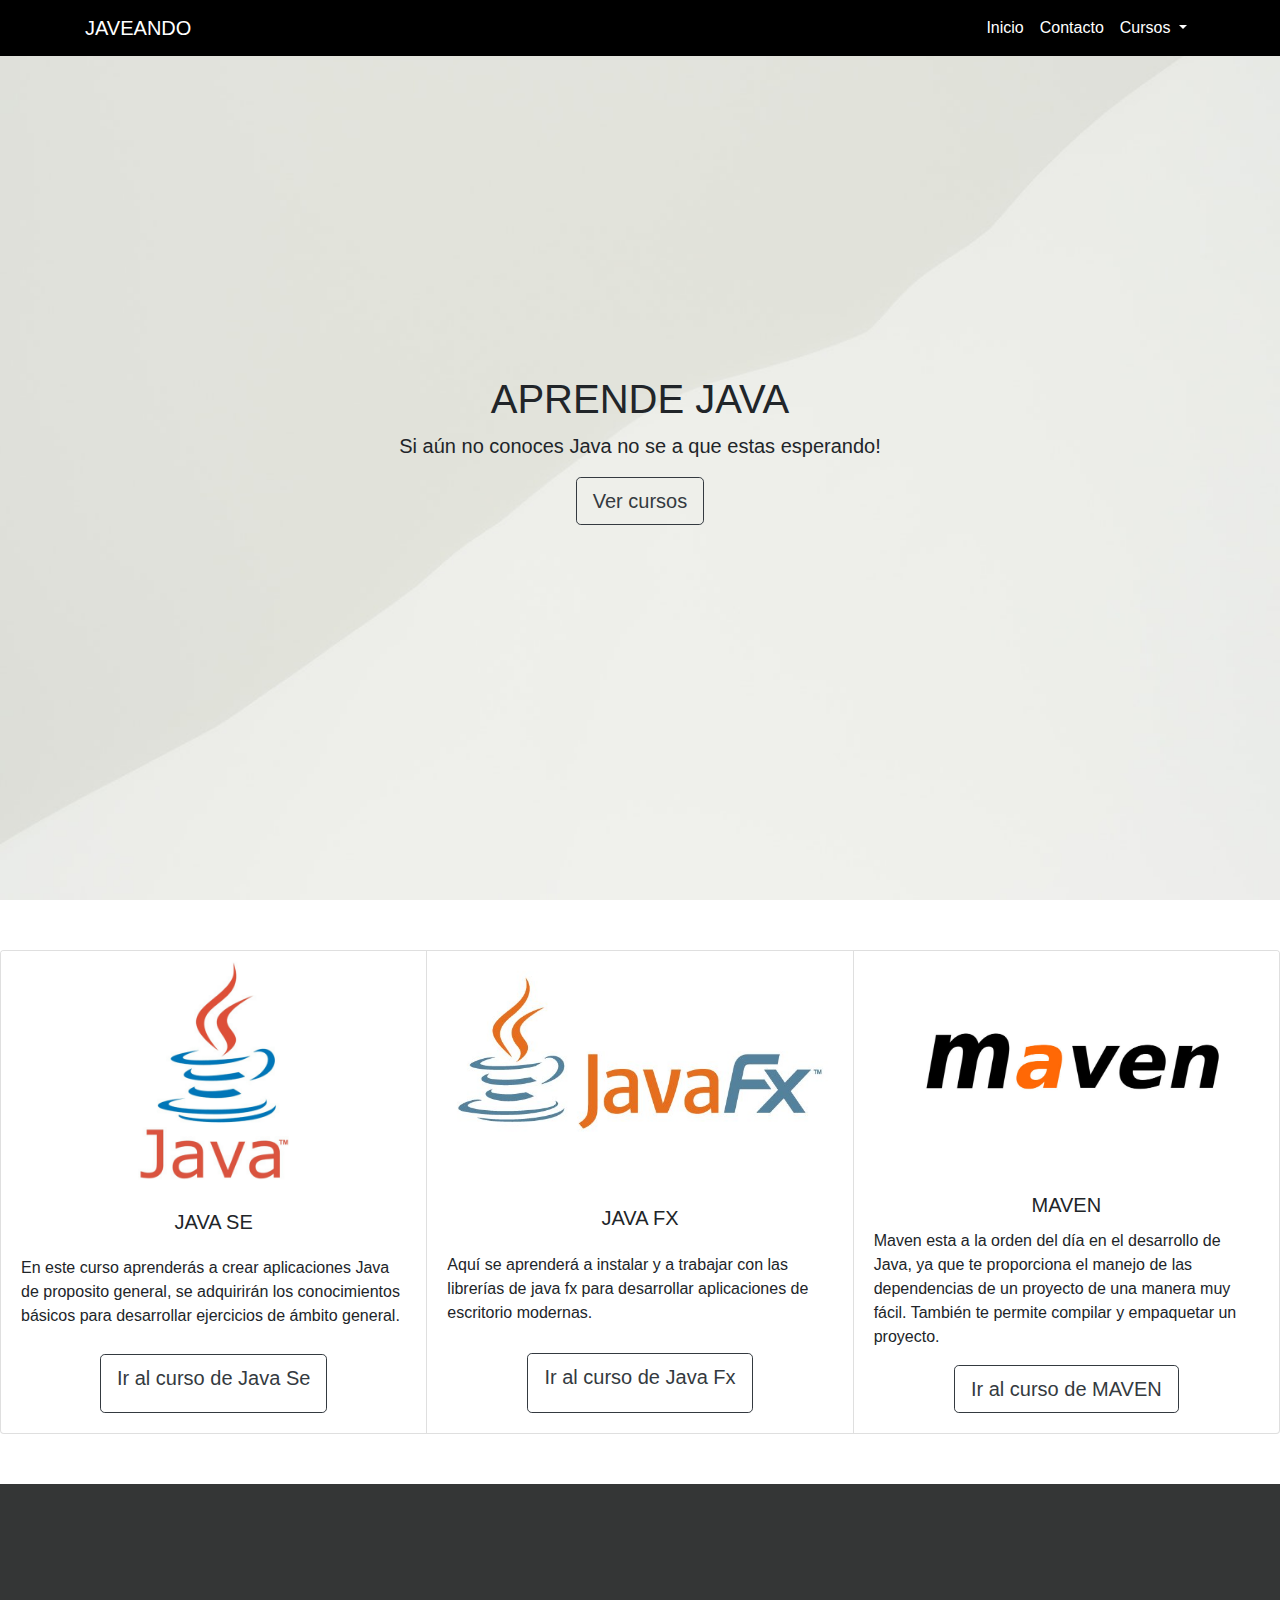
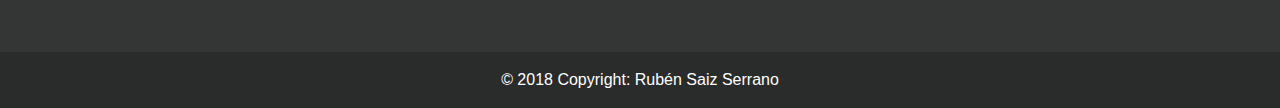
<file: index.html>
<!DOCTYPE html>
<html lang="en">
<head>
    <meta charset="UTF-8">
    <meta name="viewport" content="width=device-width, initial-scale=1.0">
    <meta http-equiv="X-UA-Compatible" content="ie=edge">

    <!-- favicon -->
    <link rel="icon" type="image/png" href="imgs/java-icon.ico">

    <!-- Bootstrap CSS -->
    <link rel="stylesheet" href="https://maxcdn.bootstrapcdn.com/bootstrap/4.0.0/css/bootstrap.min.css" integrity="sha384-Gn5384xqQ1aoWXA+058RXPxPg6fy4IWvTNh0E263XmFcJlSAwiGgFAW/dAiS6JXm" crossorigin="anonymous">
   
    <!-- Estilos principales -->
    <link rel="stylesheet" href="css/estilos-globales.css">

    <!-- Font Awesome -->
    <link rel="stylesheet" href="https://use.fontawesome.com/releases/v5.8.1/css/all.css" integrity="sha384-50oBUHEmvpQ+1lW4y57PTFmhCaXp0ML5d60M1M7uH2+nqUivzIebhndOJK28anvf" crossorigin="anonymous">

    <title>JAVEANDO</title>

</head>
<body>
    

    <!-- NAV BAR EMPIEZA -->

    <nav class="navbar navbar-expand-lg navbar-light bg-light shadow fixed-top">

        <div class="container">

            <a class="navbar-brand" href="index.html">JAVEANDO</a>
            <button onmouseover="over()" onmouseout="out(this)" class="navbar-toggler" type="button" data-toggle="collapse" data-target="#navbarResponsive" aria-controls="navbarResponsive" aria-expanded="false" aria-label="Toggle navigation">
                <i class="fas fa-bars hamburguesa" id="hamburguesa"></i>
                <script>
                    /* ESTILOS OVER Y OUT DEL ICONO ham-icon */
                    function over() {
                        var icon = document.getElementById('hamburguesa');
                        icon.style.color = "#000";
                    }
                    function out() {
                        var icon = document.getElementById('hamburguesa');
                        icon.style.color = "#FFF";
                    }
                </script>
            </button>
            
            <div class="collapse navbar-collapse" id="navbarResponsive">
                <ul class="navbar-nav ml-lg-auto">
                    <li class="nav-item active">
                        <a class="nav-link" href="index.html">Inicio <span class="sr-only">(current)</span></a>
                    </li>
                    <li class="nav-item">
                        <a class="nav-link" data-toggle="modal" href="#contact">Contacto</a>
                    </li>
                    <li class="nav-item dropdown">
                        <a class="nav-link dropdown-toggle" href="#" id="navbarDropdown" role="button" data-toggle="dropdown" aria-haspopup="true" aria-expanded="false">
                            Cursos
                        </a>
                        <div class="dropdown-menu" aria-labelledby="navbarDropdown">
                            <a class="dropdown-item" href="html/cursos/curso-java.html"><i class="fab fa-java"></i>  Java</a>
                            <a class="dropdown-item" href="html/cursos/curso-java-fx.html"><i class="fab fa-java"></i>  Java Fx</a>
                            <a class="dropdown-item" href="html/cursos/curso-maven.html">Maven</a>
                            <a class="dropdown-item" href="./unchuled/index.html">Juego</a>
                        </div>
                    </li>
                </ul>
            </div>

        </div>
        
    </nav>
    
    <!-- NAV BAR TERMINA -->


    <!-- HEADER EMPIEZA -->
    
    <header class="imagenMain">
        <div class="container h-100">
            <div class="row h-100 align-items-center">
                <div class="col-12 text-center">
                    <h1 class="font-weight-light">APRENDE JAVA</h1>
                    <p class="lead">
                        Si aún no conoces Java no se a que estas esperando!
                    </p>
                    <a href="#cursos" class="btn btn-outline-dark btn-lg link-button" role="button">
                        Ver cursos
                    </a>
                </div>
            </div>
        </div>
    </header>

    <!-- HEADER TERMINA -->


    <!-- CONTENT EMPIEZA -->

    <div class="card-group" id="cursos">
        <div class="card">
          <img class="card-img-top" src="imgs/java.png" alt="Curso de Java Se">
          <div class="card-body body-curso">
            <h5 class="card-title">JAVA SE</h5>
            <p class="card-text">
                En este curso aprenderás a crear aplicaciones Java de proposito general, 
                se adquirirán los conocimientos básicos para desarrollar ejercicios de ámbito general.
            </p>
            <a href="html/cursos/curso-java.html" class="btn btn-outline-dark btn-lg link-button" role="button">
                Ir al curso de Java Se
            </a>
          </div>
        </div>
        <div class="card">
          <img class="card-img-top" src="imgs/javaFx.jpg" alt="Curso de Java Fx">
          <div class="card-body body-curso">
            <h5 class="card-title">JAVA FX</h5>
            <p class="card-text">
                Aquí se aprenderá a instalar y a trabajar con las librerías de java fx para desarrollar
                aplicaciones de escritorio modernas.
            </p>
            <a href="html/cursos/curso-java-fx.html" class="btn btn-outline-dark btn-lg link-button" role="button">
                Ir al curso de Java Fx
            </a>
          </div>
        </div>
        <div class="card">
          <img class="card-img-top" src="imgs/maven.jpg" alt="Curso de maven">
          <div class="card-body body-curso">
            <h5 class="card-title">MAVEN</h5>
            <p class="card-text">
                Maven esta a la orden del día en el desarrollo de Java, ya que te proporciona el manejo de las
                dependencias de un proyecto de una manera muy fácil. También te permite compilar y empaquetar 
                un proyecto.
            </p>
            <a href="html/cursos/curso-maven.html" class="btn btn-outline-dark btn-lg link-button" role="button">
                Ir al curso de MAVEN
            </a>
          </div>
        </div>
    </div>

    <!-- CONTENT TERMINA -->


    <!-- FOOTER EMPIEZA -->

    <footer class="page-footer font-small">

        <div class="container">
    
            <div class="row">
    
                <div class="col-md-12 py-5">
                    <div class="mb-5 flex-center text-center">
        
                        <!-- Facebook -->
                        <a class="fb-ic footer-icons" target="_blank" href="https://es-es.facebook.com/">
                            <i class="fab fa-facebook-f fa-lg white-text mr-md-5 mr-3 fa-2x"> </i>
                        </a>
                        <!-- Twitter -->
                        <a class="tw-ic footer-icons" target="_blank" href="https://twitter.com/realdonaldtrump">
                            <i class="fab fa-twitter fa-lg white-text mr-md-5 mr-3 fa-2x"> </i>
                        </a>
                        <!--Linkedin -->
                        <a class="li-ic footer-icons" target="_blank" href="https://es.linkedin.com/">
                            <i class="fab fa-linkedin-in fa-lg white-text mr-md-5 mr-3 fa-2x"> </i>
                        </a>
                        <!--Instagram-->
                        <a class="ins-ic footer-icons" target="_blank" href="https://www.instagram.com/vox_es/?hl=es">
                            <i class="fab fa-instagram fa-lg white-text mr-md-5 mr-3 fa-2x"> </i>
                        </a>

                    </div>
                </div>
    
            </div>
    
        </div>
    
        <!-- Copyright -->
        <div class="footer-copyright text-center py-3">
            © 2018 Copyright: Rubén Saiz Serrano
        </div>
        <!-- Copyright -->
        
    </footer>

    <!-- FOOTER TERMINA -->


    <!-- CONTACTO EMPIEZA -->

    <div class="modal fade" id="contact" role="dialog">
    	<div class="modal-dialog">
    		<div class="modal-content">
    			<form class="form-horizontal" role="form">
    				<div class="modal-header">
    					<h4>Contacto<h4>
	    			</div>
	    			<div class="modal-body">
    					<div class="form-group">
    						<label for="contact-name" class="col-sm-2 control-label">Nombre</label>
    						<div class="col-sm-10">
    							<input type="text" class="form-control" id="contact-name" placeholder="Introduce tu nombre...">
    						</div>
    					</div>
    					<div class="form-group">
    						<label for="contact-email" class="col-sm-2 control-label">Email</label>
    						<div class="col-sm-10">
    							<input type="email" class="form-control" id="contact-email" placeholder="example@domain.com">
    						</div>
    					</div>
    					<div class="form-group">
    						<label for="contact-message" class="col-sm-2 control-label">Mensaje</label>
    						<div class="col-sm-10">
    							<textarea class="form-control" rows="4"></textarea>
    						</div>
    					</div>
	    			</div>
	    			<div class="modal-footer">
    					<a class="btn btn-default" data-dismiss="modal">Cerrar</a>
    					<button type="submit" class="btn btn-primary btn-outline-dark">Enviar</button>
    				</div>
    			</form>
    		</div>
    	</div>
    </div>

    <!-- CONTACTO TERMINA -->


    <!-- Optional JavaScript -->
    <!-- jQuery first, then Popper.js, then Bootstrap JS -->
    <script src="https://code.jquery.com/jquery-3.2.1.slim.min.js" integrity="sha384-KJ3o2DKtIkvYIK3UENzmM7KCkRr/rE9/Qpg6aAZGJwFDMVNA/GpGFF93hXpG5KkN" crossorigin="anonymous"></script>
    <script src="https://cdnjs.cloudflare.com/ajax/libs/popper.js/1.12.9/umd/popper.min.js" integrity="sha384-ApNbgh9B+Y1QKtv3Rn7W3mgPxhU9K/ScQsAP7hUibX39j7fakFPskvXusvfa0b4Q" crossorigin="anonymous"></script>
    <script src="https://maxcdn.bootstrapcdn.com/bootstrap/4.0.0/js/bootstrap.min.js" integrity="sha384-JZR6Spejh4U02d8jOt6vLEHfe/JQGiRRSQQxSfFWpi1MquVdAyjUar5+76PVCmYl" crossorigin="anonymous"></script>
    
</body>
</html>
</file>
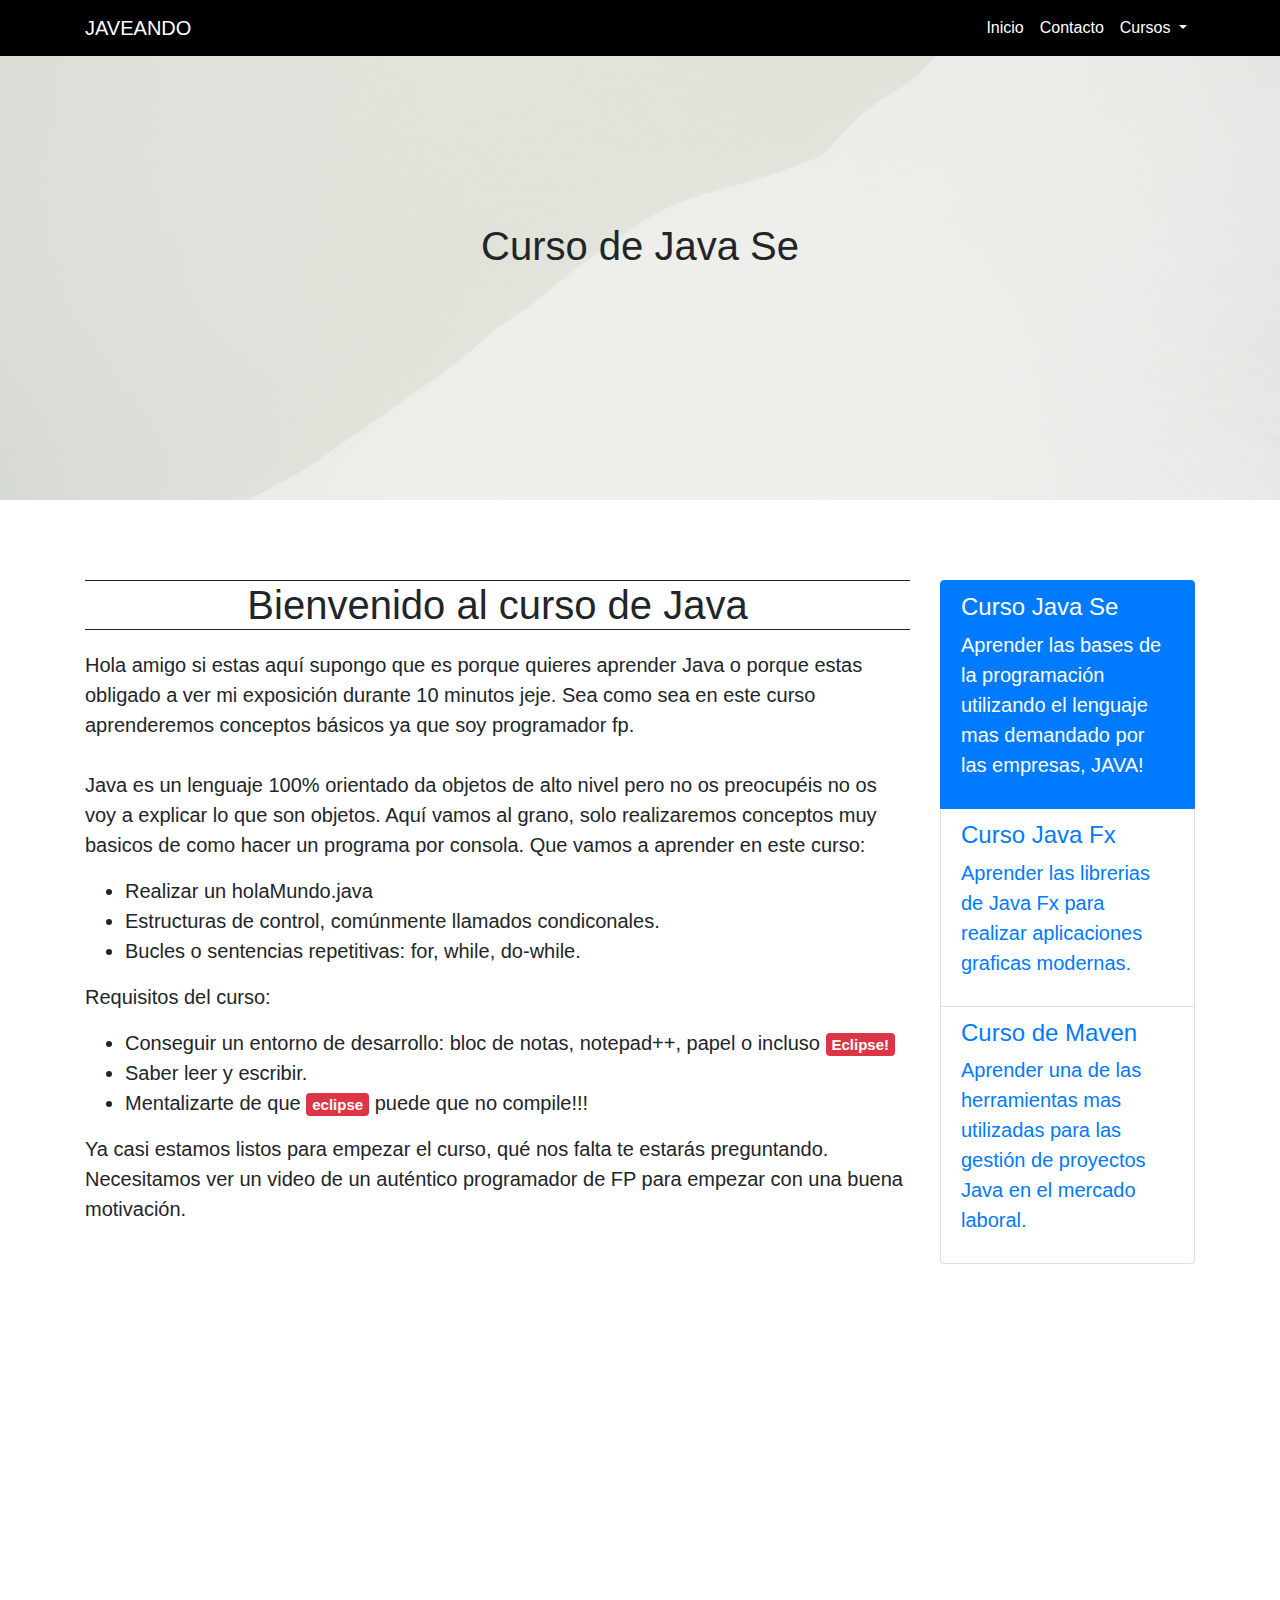
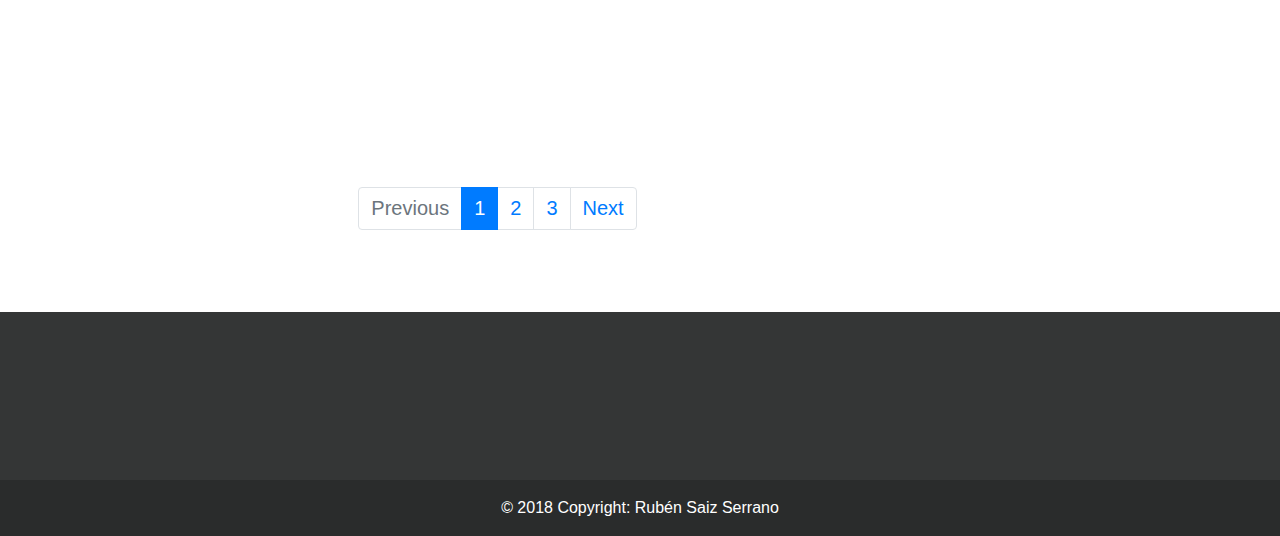
<file: html/cursos/curso-java.html>
<!DOCTYPE html>
<html lang="en">
<head>
    <meta charset="UTF-8">
    <meta name="viewport" content="width=device-width, initial-scale=1.0">
    <meta http-equiv="X-UA-Compatible" content="ie=edge">

    <!-- favicon -->
    <link rel="icon" type="image/png" href="../../imgs/java-icon.ico">

    <!-- Bootstrap CSS -->
    <link rel="stylesheet" href="https://maxcdn.bootstrapcdn.com/bootstrap/4.0.0/css/bootstrap.min.css" integrity="sha384-Gn5384xqQ1aoWXA+058RXPxPg6fy4IWvTNh0E263XmFcJlSAwiGgFAW/dAiS6JXm" crossorigin="anonymous">
   
    <!-- Estilos principales -->
    <link rel="stylesheet" href="../../css/estilos-globales.css">
    
    <!-- Estilos pagina cursos -->
    <link rel="stylesheet" href="../../css/estilos-cursos.css">

    <!-- Font Awesome -->
    <link rel="stylesheet" href="https://use.fontawesome.com/releases/v5.8.1/css/all.css" integrity="sha384-50oBUHEmvpQ+1lW4y57PTFmhCaXp0ML5d60M1M7uH2+nqUivzIebhndOJK28anvf" crossorigin="anonymous">

    <title>Curso Java</title>

</head>
<body>
    

    <!-- NAV BAR EMPIEZA -->

    <nav class="navbar navbar-expand-lg navbar-light bg-light shadow fixed-top">

        <div class="container">

            <a class="navbar-brand" href="../../index.html">JAVEANDO</a>
            <button onmouseover="over()" onmouseout="out(this)" class="navbar-toggler" type="button" data-toggle="collapse" data-target="#navbarResponsive" aria-controls="navbarResponsive" aria-expanded="false" aria-label="Toggle navigation">
                <i class="fas fa-bars hamburguesa" id="hamburguesa"></i>
                <script>
                    /* ESTILOS OVER Y OUT DEL ICONO ham-icon */
                    function over() {
                        var icon = document.getElementById('hamburguesa');
                        icon.style.color = "#000";
                    }
                    function out() {
                        var icon = document.getElementById('hamburguesa');
                        icon.style.color = "#FFF";
                    }
                </script>
            </button>
            
            <div class="collapse navbar-collapse" id="navbarResponsive">
                <ul class="navbar-nav ml-lg-auto">
                    <li class="nav-item active">
                        <a class="nav-link" href="../../index.html">Inicio <span class="sr-only">(current)</span></a>
                    </li>
                    <li class="nav-item">
                        <a class="nav-link" data-toggle="modal" href="#contact">Contacto</a>
                    </li>
                    <li class="nav-item dropdown">
                        <a class="nav-link dropdown-toggle" href="#" id="navbarDropdown" role="button" data-toggle="dropdown" aria-haspopup="true" aria-expanded="false">
                            Cursos
                        </a>
                        <div class="dropdown-menu" aria-labelledby="navbarDropdown">
                            <a class="dropdown-item" href="curso-java.html"><i class="fab fa-java"></i>  Java</a>
                            <a class="dropdown-item" href="curso-java-fx.html"><i class="fab fa-java"></i>  Java Fx</a>
                            <a class="dropdown-item" href="curso-maven.html">Maven</a>
                        </div>
                    </li>
                </ul>
            </div>

        </div>
        
    </nav>
    
    <!-- NAV BAR TERMINA -->


    <!-- HEADER EMPIEZA -->
    
    <header class="imagenMain">
        <div class="container h-100">
            <div class="row h-100 align-items-center">
                <div class="col-12 text-center">
                    <h1 class="font-weight-light">Curso de Java Se</h1>
                </div>
            </div>
        </div>
    </header>

    <!-- HEADER TERMINA -->


    <!-- CONTENT EMPIEZA -->

    <section class="post-content-section">
        <div class="container">

            <div class="row">
                <div class="col-lg-9 col-md-9 col-sm-12">
                    <h1 class="font-weight-light text-center titulo-bienvenida">Bienvenido al curso de Java</h1>
                    <p>
                        Hola amigo si estas aquí supongo que es porque quieres aprender Java o porque estas obligado a ver mi exposición durante 10 minutos jeje. Sea como sea en este curso aprenderemos conceptos básicos ya que soy programador fp.
                        <br /><br />Java es un lenguaje 100% orientado da objetos de alto nivel pero no os preocupéis no os voy a explicar lo que son objetos. Aquí vamos al grano, solo realizaremos conceptos muy basicos de como hacer un programa por consola. 
                        Que vamos a aprender en este curso:
                    </p>
                    <ul>
                        <li>Realizar un holaMundo.java</li>
                        <li>Estructuras de control, comúnmente llamados condiconales.</li>
                        <li>Bucles o sentencias repetitivas: for, while, do-while.</li>
                    </ul>
                    <p>
                        Requisitos del curso:
                        <ul>
                            <li>Conseguir un  entorno de desarrollo: bloc de notas, notepad++, papel o incluso <span class="badge badge-danger">Eclipse!</span></li>
                            <li>Saber leer y escribir.</li>
                            <li>Mentalizarte de que <span class="badge badge-danger">eclipse</span> puede que no compile!!!</li>
                        </ul>
                    </p>

                    <p>Ya casi estamos listos para empezar el curso, qué nos falta te estarás preguntando. Necesitamos ver un video de un auténtico programador de FP para empezar con una buena motivación.</p>

                    <div class="embed-responsive embed-responsive-16by9">
                        <iframe class="embed-responsive-item" src="https://www.youtube.com/embed/OgIRAjnnJzI" allowfullscreen></iframe>
                    </div>

                    <nav aria-label="...">
                        <ul class="pagination">
                            <li class="page-item disabled">
                                <span class="page-link">Previous</span>
                            </li>
                            <li class="page-item active">
                                <a class="page-link" href="curso-java.html">1</a>
                                <span class="sr-only">(current)</span>
                            </li>
                            <li class="page-item">
                                <a class="page-link" href="curso-java/curso-java-clase1.html">2</a>
                            </li>
                            <li class="page-item"><a class="page-link" href="curso-java/curso-java-clase2.html">3</a></li>
                            <li class="page-item">
                            <a class="page-link" href="curso-java/curso-java-clase1.html">Next</a>
                            </li>
                        </ul>
                    </nav>
                    
                </div>
                <div class="col-lg-3  col-md-3 col-sm-12">
                    <div class="list-group">
                        <a class="list-group-item active" href="curso-java.html"> <h4 class="list-group-item-heading">Curso Java Se</h4> <p class="list-group-item-text">Aprender las bases de la programación utilizando el lenguaje mas demandado por las empresas, JAVA!</p> </a>
                        <a class="list-group-item" href="curso-java-fx.html"> <h4 class="list-group-item-heading">Curso Java Fx</h4> <p class="list-group-item-text">Aprender las librerias de Java Fx para realizar aplicaciones graficas modernas.</p> </a>
                        <a class="list-group-item" href="curso-maven.html"> <h4 class="list-group-item-heading">Curso de Maven</h4> <p class="list-group-item-text">Aprender una de las herramientas mas utilizadas para las gestión de proyectos Java en el mercado laboral.</p> </a> 
                    </div>
                </div>
            </div>
        </div>

    </section>

    <!-- CONTENT TERMINA -->


    <!-- FOOTER EMPIEZA -->

    <footer class="page-footer font-small">

        <div class="container">
    
            <div class="row">
    
                <div class="col-md-12 py-5">
                    <div class="mb-5 flex-center text-center">
        
                        <!-- Facebook -->
                        <a class="fb-ic footer-icons" target="_blank" href="https://es-es.facebook.com/">
                            <i class="fab fa-facebook-f fa-lg white-text mr-md-5 mr-3 fa-2x"> </i>
                        </a>
                        <!-- Twitter -->
                        <a class="tw-ic footer-icons" target="_blank" href="https://twitter.com/realdonaldtrump">
                            <i class="fab fa-twitter fa-lg white-text mr-md-5 mr-3 fa-2x"> </i>
                        </a>
                        <!--Linkedin -->
                        <a class="li-ic footer-icons" target="_blank" href="https://es.linkedin.com/">
                            <i class="fab fa-linkedin-in fa-lg white-text mr-md-5 mr-3 fa-2x"> </i>
                        </a>
                        <!--Instagram-->
                        <a class="ins-ic footer-icons" target="_blank" href="https://www.instagram.com/vox_es/?hl=es">
                            <i class="fab fa-instagram fa-lg white-text mr-md-5 mr-3 fa-2x"> </i>
                        </a>

                    </div>
                </div>
    
            </div>
    
        </div>
    
        <!-- Copyright -->
        <div class="footer-copyright text-center py-3">
            © 2018 Copyright: Rubén Saiz Serrano
        </div>
        <!-- Copyright -->
        
    </footer>

    <!-- FOOTER TERMINA -->


    <!-- CONTACTO EMPIEZA -->

    <div class="modal fade" id="contact" role="dialog">
    	<div class="modal-dialog">
    		<div class="modal-content">
    			<form class="form-horizontal" role="form">
    				<div class="modal-header">
    					<h4>Contacto<h4>
	    			</div>
	    			<div class="modal-body">
    					<div class="form-group">
    						<label for="contact-name" class="col-sm-2 control-label">Nombre</label>
    						<div class="col-sm-10">
    							<input type="text" class="form-control" id="contact-name" placeholder="Introduce tu nombre...">
    						</div>
    					</div>
    					<div class="form-group">
    						<label for="contact-email" class="col-sm-2 control-label">Email</label>
    						<div class="col-sm-10">
    							<input type="email" class="form-control" id="contact-email" placeholder="example@domain.com">
    						</div>
    					</div>
    					<div class="form-group">
    						<label for="contact-message" class="col-sm-2 control-label">Mensaje</label>
    						<div class="col-sm-10">
    							<textarea class="form-control" rows="4"></textarea>
    						</div>
    					</div>
	    			</div>
	    			<div class="modal-footer">
    					<a class="btn btn-default" data-dismiss="modal">Cerrar</a>
    					<button type="submit" class="btn btn-primary btn-outline-dark">Enviar</button>
    				</div>
    			</form>
    		</div>
    	</div>
    </div>

    <!-- CONTACTO TERMINA -->


    <!-- Optional JavaScript -->
    <!-- jQuery first, then Popper.js, then Bootstrap JS -->
    <script src="https://code.jquery.com/jquery-3.2.1.slim.min.js" integrity="sha384-KJ3o2DKtIkvYIK3UENzmM7KCkRr/rE9/Qpg6aAZGJwFDMVNA/GpGFF93hXpG5KkN" crossorigin="anonymous"></script>
    <script src="https://cdnjs.cloudflare.com/ajax/libs/popper.js/1.12.9/umd/popper.min.js" integrity="sha384-ApNbgh9B+Y1QKtv3Rn7W3mgPxhU9K/ScQsAP7hUibX39j7fakFPskvXusvfa0b4Q" crossorigin="anonymous"></script>
    <script src="https://maxcdn.bootstrapcdn.com/bootstrap/4.0.0/js/bootstrap.min.js" integrity="sha384-JZR6Spejh4U02d8jOt6vLEHfe/JQGiRRSQQxSfFWpi1MquVdAyjUar5+76PVCmYl" crossorigin="anonymous"></script>
    
</body>
</html>
</file>
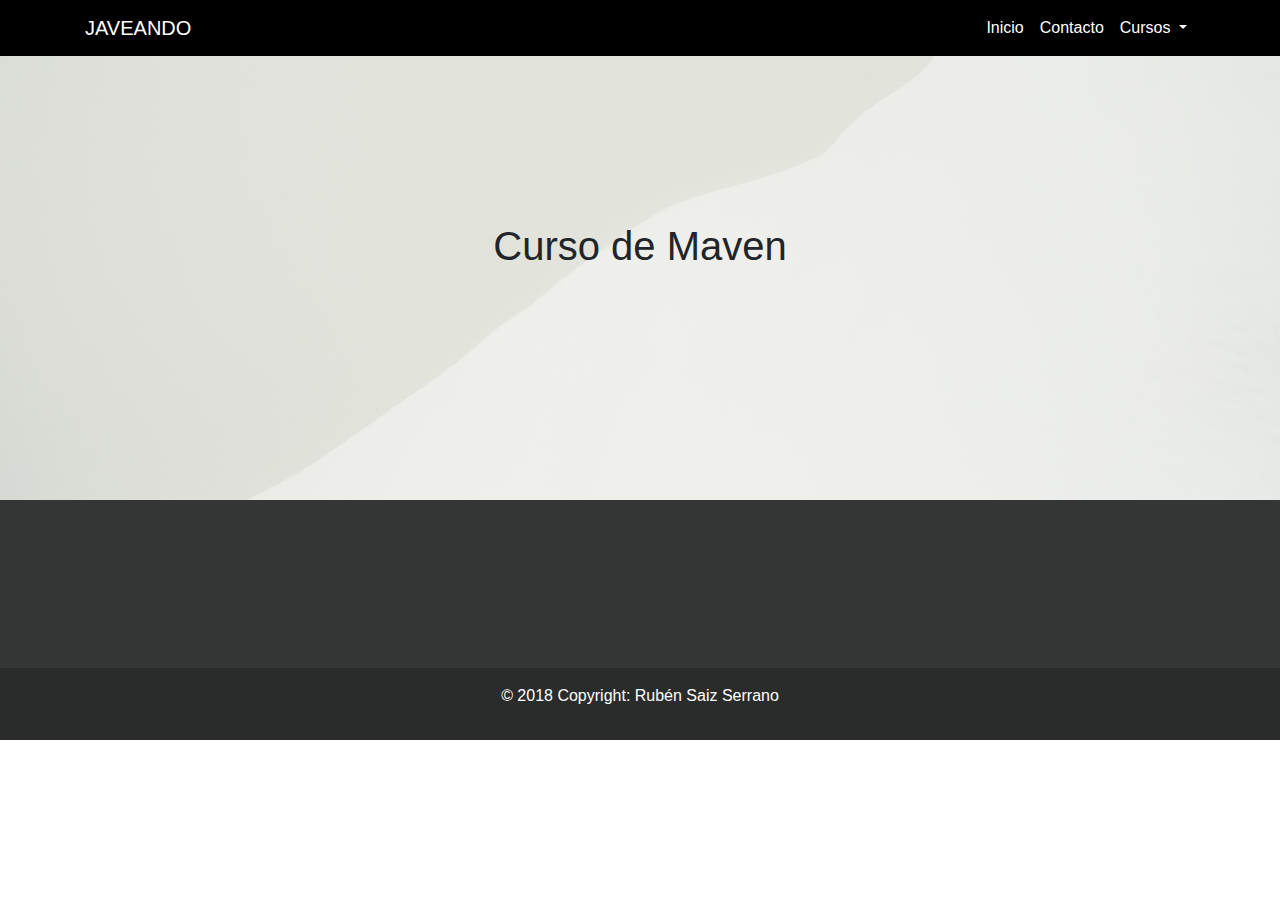
<file: html/cursos/curso-maven.html>
<!DOCTYPE html>
<html lang="en">
<head>
    <meta charset="UTF-8">
    <meta name="viewport" content="width=device-width, initial-scale=1.0">
    <meta http-equiv="X-UA-Compatible" content="ie=edge">

    <!-- favicon -->
    <link rel="icon" type="image/png" href="../../imgs/java-icon.ico">

    <!-- Bootstrap CSS -->
    <link rel="stylesheet" href="https://maxcdn.bootstrapcdn.com/bootstrap/4.0.0/css/bootstrap.min.css" integrity="sha384-Gn5384xqQ1aoWXA+058RXPxPg6fy4IWvTNh0E263XmFcJlSAwiGgFAW/dAiS6JXm" crossorigin="anonymous">
   
    <!-- Estilos principales -->
    <link rel="stylesheet" href="../../css/estilos-globales.css">

    <!-- Estilos pagina cursos -->
    <link rel="stylesheet" href="../../css/estilos-cursos.css">

    <!-- Font Awesome -->
    <link rel="stylesheet" href="https://use.fontawesome.com/releases/v5.8.1/css/all.css" integrity="sha384-50oBUHEmvpQ+1lW4y57PTFmhCaXp0ML5d60M1M7uH2+nqUivzIebhndOJK28anvf" crossorigin="anonymous">

    <title>Curso Maven</title>

</head>
<body>
    

    <!-- NAV BAR EMPIEZA -->

    <nav class="navbar navbar-expand-lg navbar-light bg-light shadow fixed-top">

        <div class="container">

            <a class="navbar-brand" href="../../index.html">JAVEANDO</a>
            <button onmouseover="over()" onmouseout="out(this)" class="navbar-toggler" type="button" data-toggle="collapse" data-target="#navbarResponsive" aria-controls="navbarResponsive" aria-expanded="false" aria-label="Toggle navigation">
                <i class="fas fa-bars hamburguesa" id="hamburguesa"></i>
                <script>
                    /* ESTILOS OVER Y OUT DEL ICONO ham-icon */
                    function over() {
                        var icon = document.getElementById('hamburguesa');
                        icon.style.color = "#000";
                    }
                    function out() {
                        var icon = document.getElementById('hamburguesa');
                        icon.style.color = "#FFF";
                    }
                </script>
            </button>
            
            <div class="collapse navbar-collapse" id="navbarResponsive">
                <ul class="navbar-nav ml-lg-auto">
                    <li class="nav-item active">
                        <a class="nav-link" href="../../index.html">Inicio <span class="sr-only">(current)</span></a>
                    </li>
                    <li class="nav-item">
                        <a class="nav-link" data-toggle="modal" href="#contact">Contacto</a>
                    </li>
                    <li class="nav-item dropdown">
                        <a class="nav-link dropdown-toggle" href="#" id="navbarDropdown" role="button" data-toggle="dropdown" aria-haspopup="true" aria-expanded="false">
                            Cursos
                        </a>
                        <div class="dropdown-menu" aria-labelledby="navbarDropdown">
                            <a class="dropdown-item" href="curso-java.html"><i class="fab fa-java"></i>  Java</a>
                            <a class="dropdown-item" href="curso-java-fx.html"><i class="fab fa-java"></i>  Java Fx</a>
                            <a class="dropdown-item" href="curso-maven.html">Maven</a>
                        </div>
                    </li>
                </ul>
            </div>

        </div>
        
    </nav>
    
    <!-- NAV BAR TERMINA -->


    <!-- HEADER EMPIEZA -->
    
    <header class="imagenMain">
        <div class="container h-100">
            <div class="row h-100 align-items-center">
                <div class="col-12 text-center">
                    <h1 class="font-weight-light">Curso de Maven</h1>
                </div>
            </div>
        </div>
    </header>

    <!-- HEADER TERMINA -->


    <!-- FOOTER EMPIEZA -->

    <footer class="page-footer font-small">

        <div class="container">
    
            <div class="row">
    
                <div class="col-md-12 py-5">
                    <div class="mb-5 flex-center text-center">
        
                        <!-- Facebook -->
                        <a class="fb-ic footer-icons" target="_blank" href="https://es-es.facebook.com/">
                            <i class="fab fa-facebook-f fa-lg white-text mr-md-5 mr-3 fa-2x"> </i>
                        </a>
                        <!-- Twitter -->
                        <a class="tw-ic footer-icons" target="_blank" href="https://twitter.com/realdonaldtrump">
                            <i class="fab fa-twitter fa-lg white-text mr-md-5 mr-3 fa-2x"> </i>
                        </a>
                        <!--Linkedin -->
                        <a class="li-ic footer-icons" target="_blank" href="https://es.linkedin.com/">
                            <i class="fab fa-linkedin-in fa-lg white-text mr-md-5 mr-3 fa-2x"> </i>
                        </a>
                        <!--Instagram-->
                        <a class="ins-ic footer-icons" target="_blank" href="https://www.instagram.com/vox_es/?hl=es">
                            <i class="fab fa-instagram fa-lg white-text mr-md-5 mr-3 fa-2x"> </i>
                        </a>

                    </div>
                </div>
    
            </div>
    
        </div>
    
        <!-- Copyright -->
        <div class="footer-copyright py-3">
            <p class="text-center">© 2018 Copyright: Rubén Saiz Serrano</p>
        </div>
        <!-- Copyright -->
        
    </footer>

    <!-- FOOTER TERMINA -->


    <!-- CONTACTO EMPIEZA -->

    <div class="modal fade" id="contact" role="dialog">
    	<div class="modal-dialog">
    		<div class="modal-content">
    			<form class="form-horizontal" role="form">
    				<div class="modal-header">
    					<h4>Contacto<h4>
	    			</div>
	    			<div class="modal-body">
    					<div class="form-group">
    						<label for="contact-name" class="col-sm-2 control-label">Nombre</label>
    						<div class="col-sm-10">
    							<input type="text" class="form-control" id="contact-name" placeholder="Introduce tu nombre...">
    						</div>
    					</div>
    					<div class="form-group">
    						<label for="contact-email" class="col-sm-2 control-label">Email</label>
    						<div class="col-sm-10">
    							<input type="email" class="form-control" id="contact-email" placeholder="example@domain.com">
    						</div>
    					</div>
    					<div class="form-group">
    						<label for="contact-message" class="col-sm-2 control-label">Mensaje</label>
    						<div class="col-sm-10">
    							<textarea class="form-control" rows="4"></textarea>
    						</div>
    					</div>
	    			</div>
	    			<div class="modal-footer">
    					<a class="btn btn-default" data-dismiss="modal">Cerrar</a>
    					<button type="submit" class="btn btn-primary btn-outline-dark">Enviar</button>
    				</div>
    			</form>
    		</div>
    	</div>
    </div>

    <!-- CONTACTO TERMINA -->


    <!-- Optional JavaScript -->
    <!-- jQuery first, then Popper.js, then Bootstrap JS -->
    <script src="https://code.jquery.com/jquery-3.2.1.slim.min.js" integrity="sha384-KJ3o2DKtIkvYIK3UENzmM7KCkRr/rE9/Qpg6aAZGJwFDMVNA/GpGFF93hXpG5KkN" crossorigin="anonymous"></script>
    <script src="https://cdnjs.cloudflare.com/ajax/libs/popper.js/1.12.9/umd/popper.min.js" integrity="sha384-ApNbgh9B+Y1QKtv3Rn7W3mgPxhU9K/ScQsAP7hUibX39j7fakFPskvXusvfa0b4Q" crossorigin="anonymous"></script>
    <script src="https://maxcdn.bootstrapcdn.com/bootstrap/4.0.0/js/bootstrap.min.js" integrity="sha384-JZR6Spejh4U02d8jOt6vLEHfe/JQGiRRSQQxSfFWpi1MquVdAyjUar5+76PVCmYl" crossorigin="anonymous"></script>
    
</body>
</html>
</file>
<file: css/estilos-globales.css>
/*              ESTILOS MAIN      (author -> Rubén Saiz Serrano)      */

html {
    scroll-behavior: smooth;
}

body {
    padding: 0;
    margin: 0;
    /* font-family: "Montserrat"; */
}

/* NAV BAR */

.navbar {
    background-color: #000 !important;
}

.navbar .navbar-brand {
    color: #FFF !important;
}

.navbar .navbar-nav li a.nav-link {
    color: #FFF !important;
}

.navbar .navbar-nav li a.nav-link:selected {
    color: #FFF !important;
}

a.dropdown-item:hover {
    background-color: #000;
    color: #FFF;
}

.navbar-toggler {
    background-color: #FFF !important;
}

.navbar-light .navbar-toggler {
    border: none;
    background-color: #000 !important;
    border: 2px solid #FFF;
    border-radius: 0;
}

.hamburguesa {
    color: white;
    width: 100% !important;
}

.navbar-toggler:hover {
    background-color: #FFF !important;
}

/* HEADER */

.imagenMain {
    height: 100vh;
    min-height: 500px;
    background-image: url('../imgs/header3.jpg');
    background-size: cover;
    background-position: center;
    background-repeat: no-repeat;
}

.link-button:hover {
    color: #FFF !important;
}


/* CONTENT */

 #cursos {
     margin: 50px 0px 50px 0px;
 }

.body-curso {
    display: flex;
    flex-flow: row wrap;
    justify-content: center;
}


/* FOOTER */

footer {
    background-color: rgb(52, 54, 54);
    color: #FFF;
}

.footer-icons {
    color: #FFF;
}

.footer-icons:hover {
    color: darkgray;
}

.footer-copyright {
    background-color: rgb(42, 44, 44);
}
</file>
<file: css/estilos-cursos.css>
/* Estilos pagina cursos */

/* HEADER */

.imagenMain {
    height: 100px;
}


/* CONTENT */

/* Margen al contenedor del contenido */
.post-content-section {
    margin-top: 80px;
    font-size: 20px;
}

/* pasa-paginas */
.pagination {
    justify-content: center;
    margin-top: 10%;
    margin-bottom: 10%;
}

.titulo-bienvenida {
    border-color: black;
    border: solid 1px;
    border-left: none;
    border-right: none;
    margin-bottom: 20px;
}
</file>
